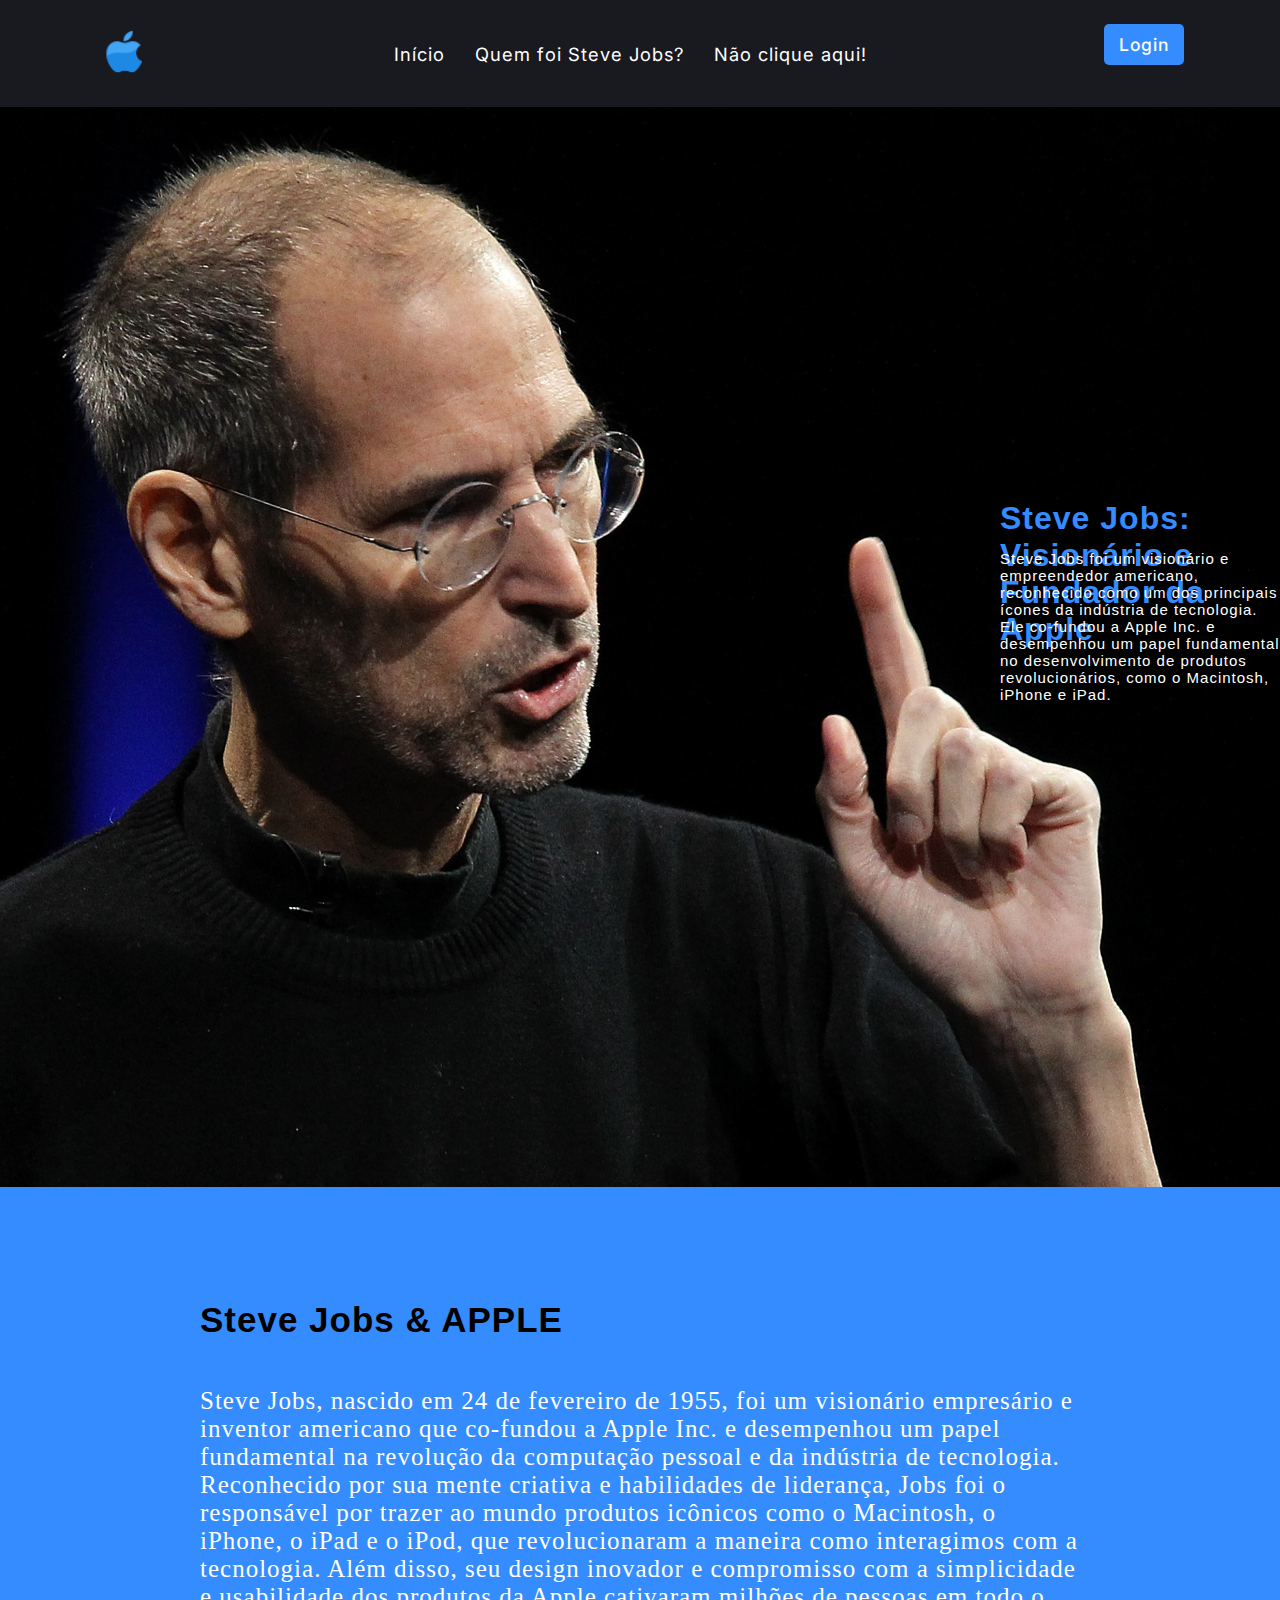
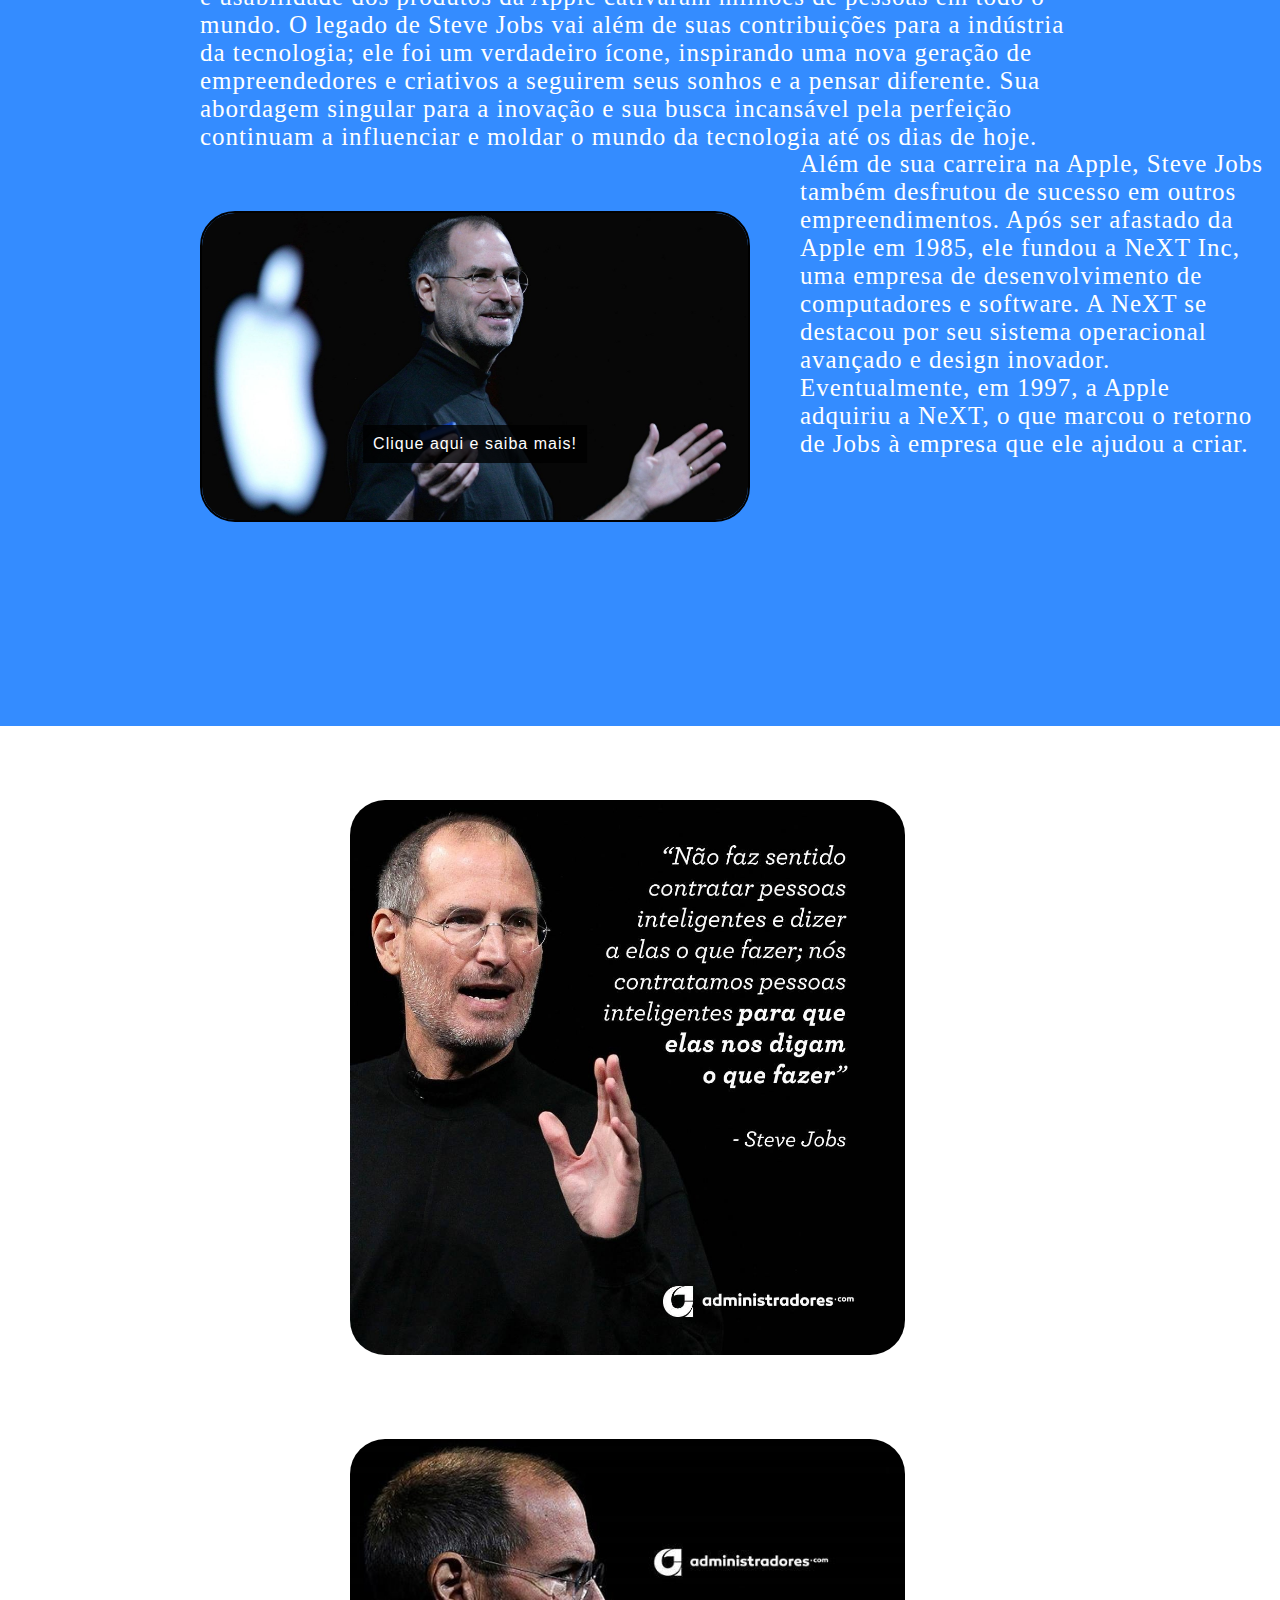
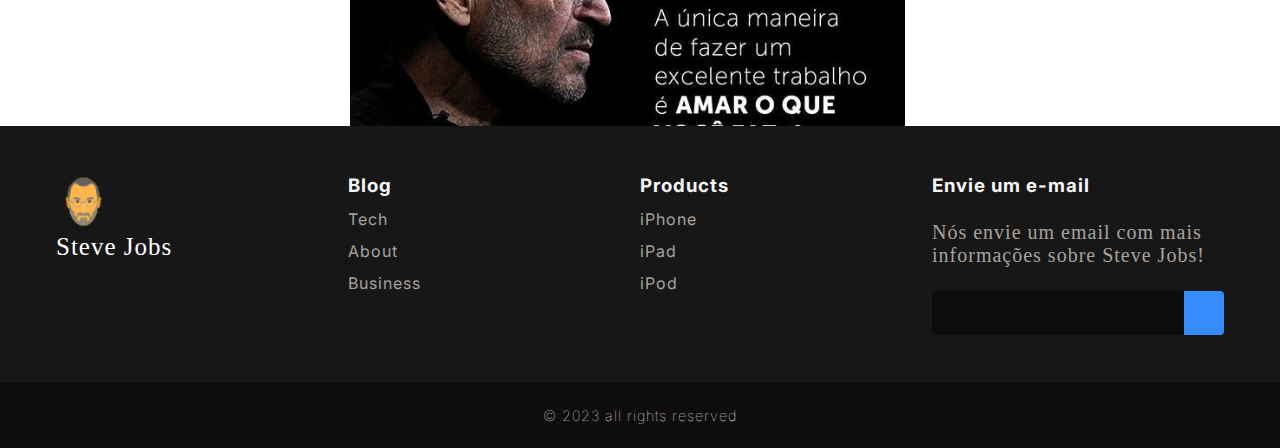
<file: index.html>
<!DOCTYPE html>
<html lang="en">

<head>
    <meta charset="UTF-8">
    <meta http-equiv="X-UA-Compatible" content="IE=edge">
    <meta name="viewport" content="width=device-width, initial-scale=1.0">
    <link rel="stylesheet" href="style.css">
    <title>BIOGRAFIA STEVE JOBS</title>
</head>

<body>


    <header>
        <nav class="nav-bar">
            <div class="logo">
                <a href="index.html">
                    <img src="/img/logo.png" src="/img/steve.png" height="55px">

                </a>
            </div>

            <div class="nav-list">
                <ul>
                    <li class="nav-item"><a href="index.html" class="nav-link">Início</a></li>


                    <li class="nav-item"><a href="about.html" class="nav-link">Quem foi Steve Jobs?</a></li>
                    <li class="nav-item"><a href="marioGame/index.html" class="nav-link">Não clique aqui!</a></li>
                </ul>
            </div>

            <div class="login-button">
                <button><a href="login.html">Login</a></button>
            </div>
        </nav>
    </header>

    <div class="background"><img src="img/fundo.jpg"></div>

    <h1>Steve Jobs: Visionário e Fundador da Apple</h1>
    <p class="sla">Steve Jobs foi um visionário e empreendedor americano, reconhecido como um dos principais ícones da
        indústria de tecnologia. Ele co-fundou a Apple Inc. e desempenhou um papel fundamental no desenvolvimento de
        produtos revolucionários, como o Macintosh, iPhone e iPad.</p>


    <div class="something">

        <h1 class="title3">Steve Jobs & APPLE</h1>
        <p>Steve Jobs, nascido em 24 de fevereiro de 1955, foi um visionário empresário e inventor americano que
            co-fundou a Apple Inc. e desempenhou um papel fundamental na revolução da computação pessoal e da indústria
            de tecnologia. Reconhecido por sua mente criativa e habilidades de liderança, Jobs foi o responsável por
            trazer ao mundo produtos icônicos como o Macintosh, o iPhone, o iPad e o iPod, que revolucionaram a maneira
            como interagimos com a tecnologia. Além disso, seu design inovador e compromisso com a simplicidade e
            usabilidade dos produtos da Apple cativaram milhões de pessoas em todo o mundo. O legado de Steve Jobs vai
            além de suas contribuições para a indústria da tecnologia; ele foi um verdadeiro ícone, inspirando uma nova
            geração de empreendedores e criativos a seguirem seus sonhos e a pensar diferente. Sua abordagem singular
            para a inovação e sua busca incansável pela perfeição continuam a influenciar e moldar o mundo da tecnologia
            até os dias de hoje. </p> <br><br> <br>
            <div class="image-wrapper"> <a href="about.html" class="imagem-link"><img src="/img/steve2.png" class="steveuniverse"> <div class="image-title">Clique aqui e saiba mais!</div></a></div>
        <p class="depa">Além de sua carreira na Apple, Steve Jobs também desfrutou de sucesso em outros empreendimentos. Após ser
            afastado da Apple em 1985, ele fundou a NeXT Inc, uma empresa de desenvolvimento de computadores e
            software. A NeXT se destacou por seu sistema operacional avançado e design inovador. Eventualmente, em 1997,
            a Apple adquiriu a NeXT, o que marcou o retorno de Jobs à empresa que ele ajudou a criar.</p>
    </div>


    <div class="padding"></div>

    <div class="albumDeFotos">
        <img src="albumDeFotos/foto1.jpg" width="555px">
        
        <img src="albumDeFotos/foto2.jpg" width="555px">
        
    </div>



    <footer>
        <div id="footer_content">
            <div id="footer_contacts">
                <a href="index.html">
                    <img src="/img/steve.png" height="55px">         
                </a>
                <p>Steve Jobs</p>



            </div>

            <ul class="footer-list">
                <li>
                    <h3>Blog</h3>
                </li>
                <li>
                    <a href="#" class="footer-link">Tech</a>
                </li>
                <li>
                    <a href="#" class="footer-link">About</a>
                </li>
                <li>
                    <a href="#" class="footer-link">Business</a>
                </li>
            </ul>

            <ul class="footer-list">
                <li>
                    <h3>Products</h3>
                </li>
                <li>
                    <a href="#" class="footer-link">iPhone</a>
                </li>
                <li>
                    <a href="#" class="footer-link">iPad</a>
                </li>
                <li>
                    <a href="#" class="footer-link">iPod</a>
                </li>
            </ul>

            <div id="footer_subscribe">
                <h3>Envie um e-mail</h3>

                <p class="popo">
                    Nós envie um email com mais informações sobre Steve Jobs!
                </p>

                <div id="input_group">
                    <input type="email" id="email">
                    <button>
                        <i class="fa-regular fa-envelope"></i>
                    </button>
                </div>
            </div>
        </div>

        <div id="footer_copyright">
            &#169
            2023 all rights reserved
        </div>
    </footer>

</body>

</html>
</file>
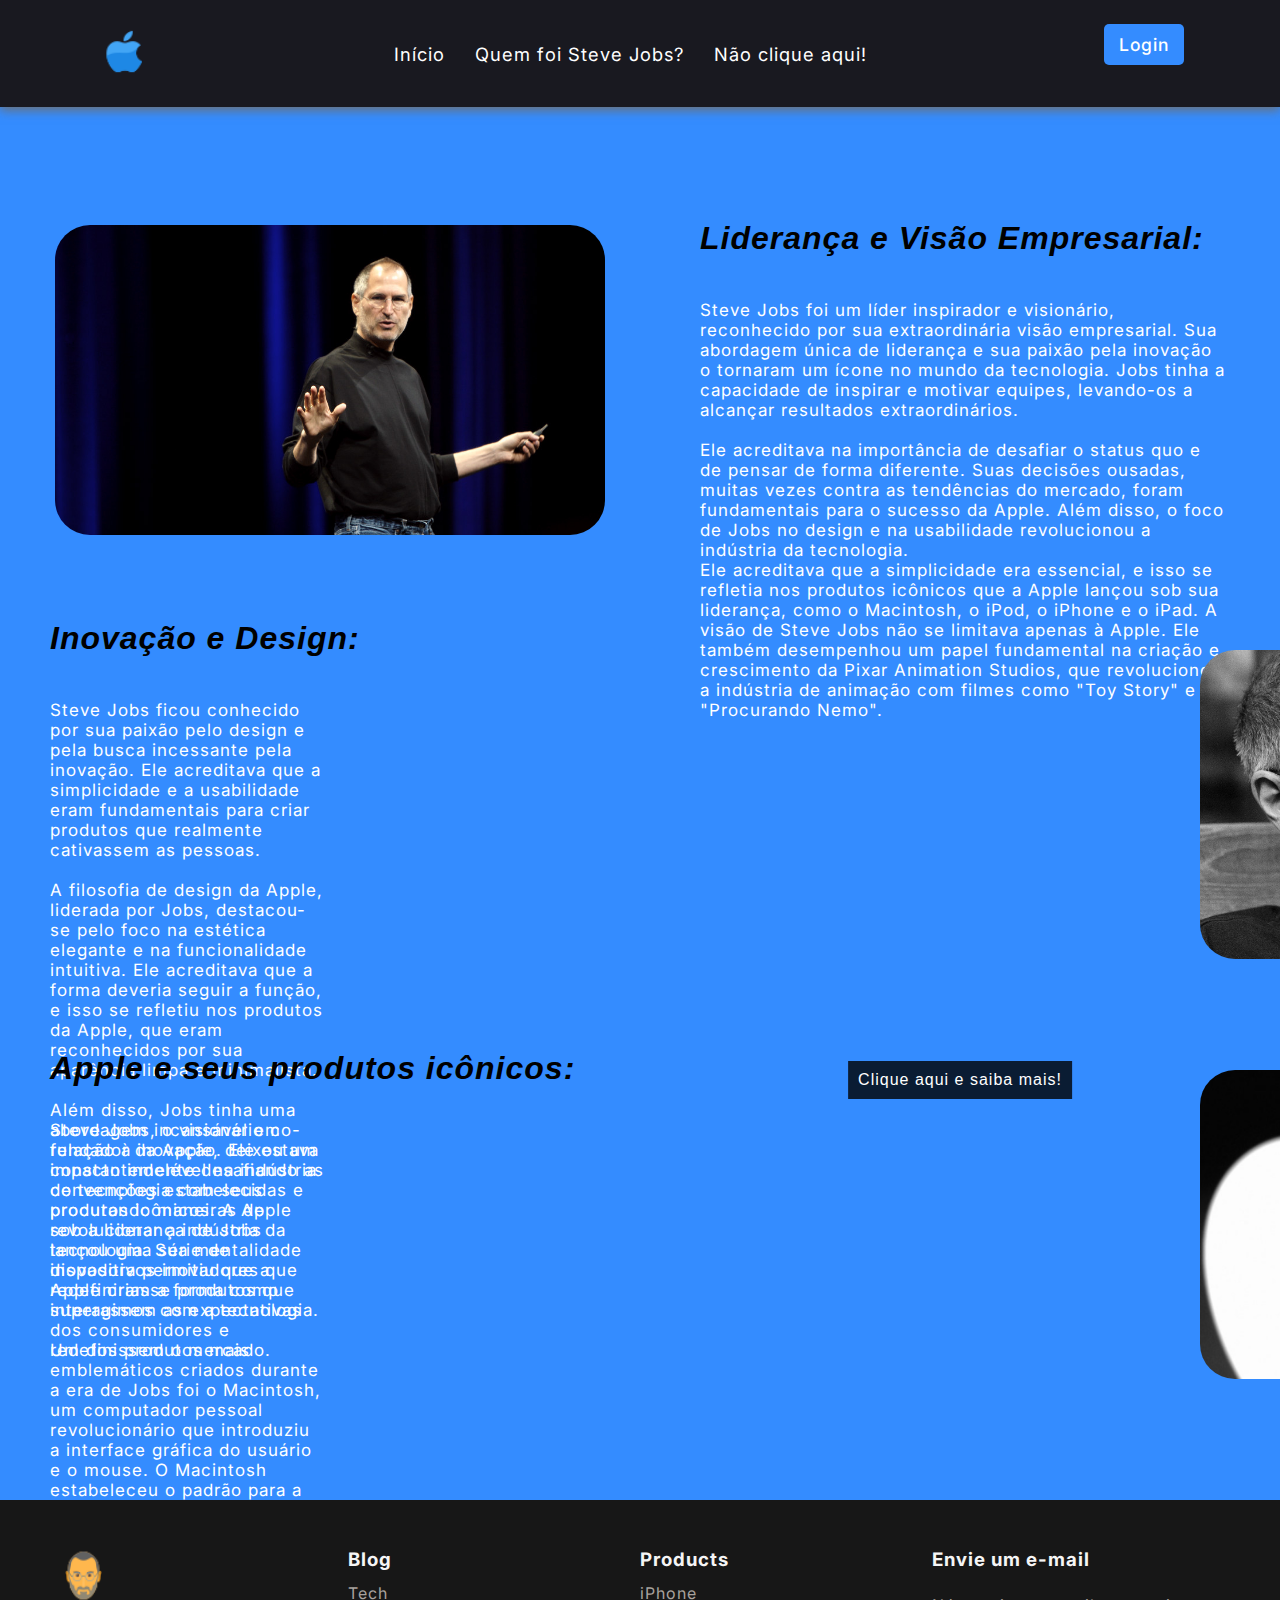
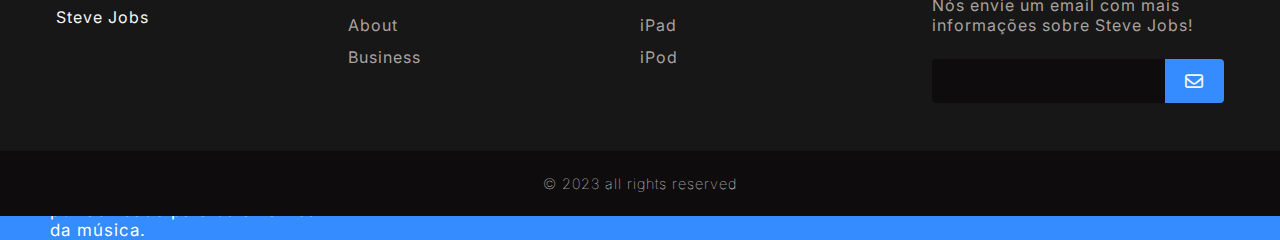
<file: about.html>
<!DOCTYPE html>
<html lang="en">
<head>
    <meta charset="UTF-8">
    <meta name="viewport" content="width=device-width, initial-scale=1.0">
    <title>Sobre Steve Jobs</title>
    <link rel="stylesheet" href="style3.css">
    <link rel="stylesheet" href="https://cdnjs.cloudflare.com/ajax/libs/font-awesome/6.4.0/css/all.min.css">
</head>
<body>
    
    <header>
        <nav class="nav-bar">
            <div class="logo">
                <a href="index.html">
                    <img src="/img/logo.png" src="/img/steve.png" height="55px">

                </a>
            </div>

            <div class="nav-list">
                <ul>
                    <li class="nav-item"><a href="index.html" class="nav-link">Início</a></li>


                    <li class="nav-item"><a href="about.html" class="nav-link">Quem foi Steve Jobs?</a></li>
                    <li class="nav-item"><a href="marioGame/index.html" class="nav-link">Não clique aqui!</a></li>
                </ul>
            </div>

            <div class="login-button">
                <button><a href="login.html">Login</a></button>
            </div>
        </nav>
    </header>

    <div class="imagem">
    <img src="img/jobs.jpg" class="jobs">
</div>

    <h1 class="aga1">Liderança e Visão Empresarial:</h1>
    <p class="paragrafe">Steve Jobs foi um líder inspirador e visionário, reconhecido por sua extraordinária visão empresarial. Sua abordagem única de liderança e sua paixão pela inovação o tornaram um ícone no mundo da tecnologia.

        Jobs tinha a capacidade de inspirar e motivar equipes, levando-os a alcançar resultados extraordinários. <br> <br> Ele acreditava na importância de desafiar o status quo e de pensar de forma diferente. Suas decisões ousadas, muitas vezes contra as tendências do mercado, foram fundamentais para o sucesso da Apple.
        Além disso, o foco de Jobs no design e na usabilidade revolucionou a indústria da tecnologia. <br> Ele acreditava que a simplicidade era essencial, e isso se refletia nos produtos icônicos que a Apple lançou sob sua liderança, como o Macintosh, o iPod, o iPhone e o iPad.

A visão de Steve Jobs não se limitava apenas à Apple. Ele também desempenhou um papel fundamental na criação e crescimento da Pixar Animation Studios, que revolucionou a indústria de animação com filmes como "Toy Story" e "Procurando Nemo".
    </p>

    <h1 class="aga2">Inovação e Design:</h1>
    <p class="paragrafe2">Steve Jobs ficou conhecido por sua paixão pelo design e pela busca incessante pela inovação. Ele acreditava que a simplicidade e a usabilidade eram fundamentais para criar produtos que realmente cativassem as pessoas. <br><br>

        A filosofia de design da Apple, liderada por Jobs, destacou-se pelo foco na estética elegante e na funcionalidade intuitiva. Ele acreditava que a forma deveria seguir a função, e isso se refletiu nos produtos da Apple, que eram reconhecidos por sua aparência limpa e minimalista. <br><br>
        
        Além disso, Jobs tinha uma abordagem incansável em relação à inovação. Ele estava constantemente desafiando as convenções estabelecidas e procurando maneiras de revolucionar a indústria da tecnologia. Sua mentalidade inovadora permitiu que a Apple criasse produtos que superassem as expectativas dos consumidores e redefinissem o mercado.</p>

       <div class="imagem"><img src="img/ipad.jpg" class="jobs2"></div>

        <h1 class="aga3">Apple e seus produtos icônicos:</h1>
        <p class="paragrafe3">Steve Jobs, o visionário co-fundador da Apple, deixou um impacto indelével na indústria de tecnologia com seus produtos icônicos. A Apple sob a liderança de Jobs lançou uma série de dispositivos inovadores que redefiniram a forma como interagimos com a tecnologia. <br><br>

            Um dos produtos mais emblemáticos criados durante a era de Jobs foi o Macintosh, um computador pessoal revolucionário que introduziu a interface gráfica do usuário e o mouse. O Macintosh estabeleceu o padrão para a usabilidade e o design intuitivo que se tornaram marcas registradas da Apple. <br><br>
            
            Outro produto revolucionário foi o iPod, um reprodutor de música portátil que transformou a maneira como ouvimos música. Com um design elegante e uma interface simples, o iPod permitia armazenar milhares de músicas em um único dispositivo, abrindo um novo mundo de conveniência e portabilidade para os amantes da música.
            
            </p>
            <div class="image-wrapper"> <a href="apple.html"><div class="imagem"><img src="/img/iphone.jpg" class="jobs3"></div><div class="image-title">Clique aqui e saiba mais!</div></a></div>

          


            <footer>
                <div id="footer_content">
                    <div id="footer_contacts">
                        <a href="index.html">
                            <img src="/img/steve.png" height="55px">         
                        </a>
                        <p>Steve Jobs</p>
        
        
                     

                    </div>
        
                    <ul class="footer-list">
                        <li>
                            <h3>Blog</h3>
                        </li>
                        <li>
                            <a href="#" class="footer-link">Tech</a>
                        </li>
                        <li>
                            <a href="#" class="footer-link">About</a>
                        </li>
                        <li>
                            <a href="#" class="footer-link">Business</a>
                        </li>
                    </ul>
        
                    <ul class="footer-list">
                        <li>
                            <h3>Products</h3>
                        </li>
                        <li>
                            <a href="#" class="footer-link">iPhone</a>
                        </li>
                        <li>
                            <a href="#" class="footer-link">iPad</a>
                        </li>
                        <li>
                            <a href="#" class="footer-link">iPod</a>
                        </li>
                    </ul>
        
                    <div id="footer_subscribe">
                        <h3>Envie um e-mail</h3>
        
                        <p class="popo">
                            Nós envie um email com mais informações sobre Steve Jobs!
                        </p>
        
                        <div id="input_group">
                            <input type="email" id="email">
                            <button>
                                <i class="fa-regular fa-envelope"></i>
                            </button>
                        </div>
                    </div>
                </div>
        
                <div id="footer_copyright">
                    &#169
                    2023 all rights reserved
                </div>
            </footer>
    </body>

</html>
</file>
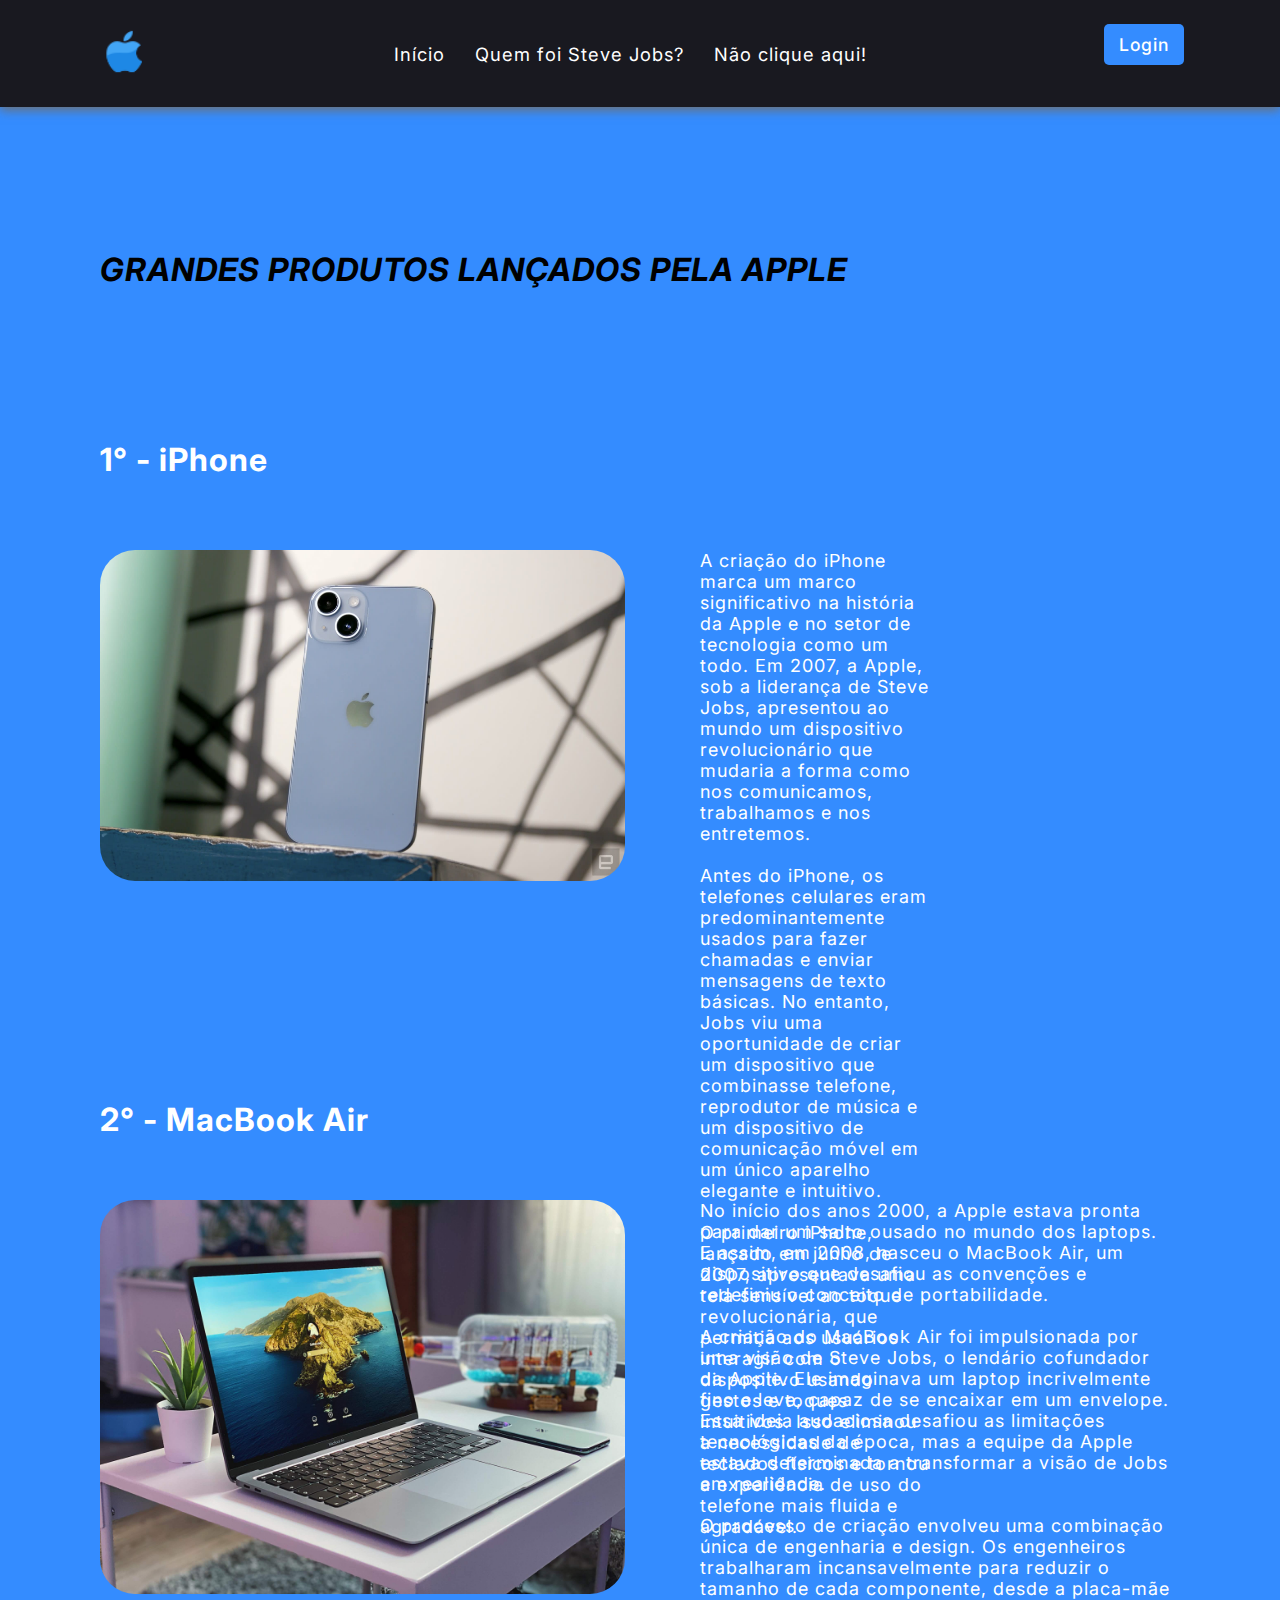
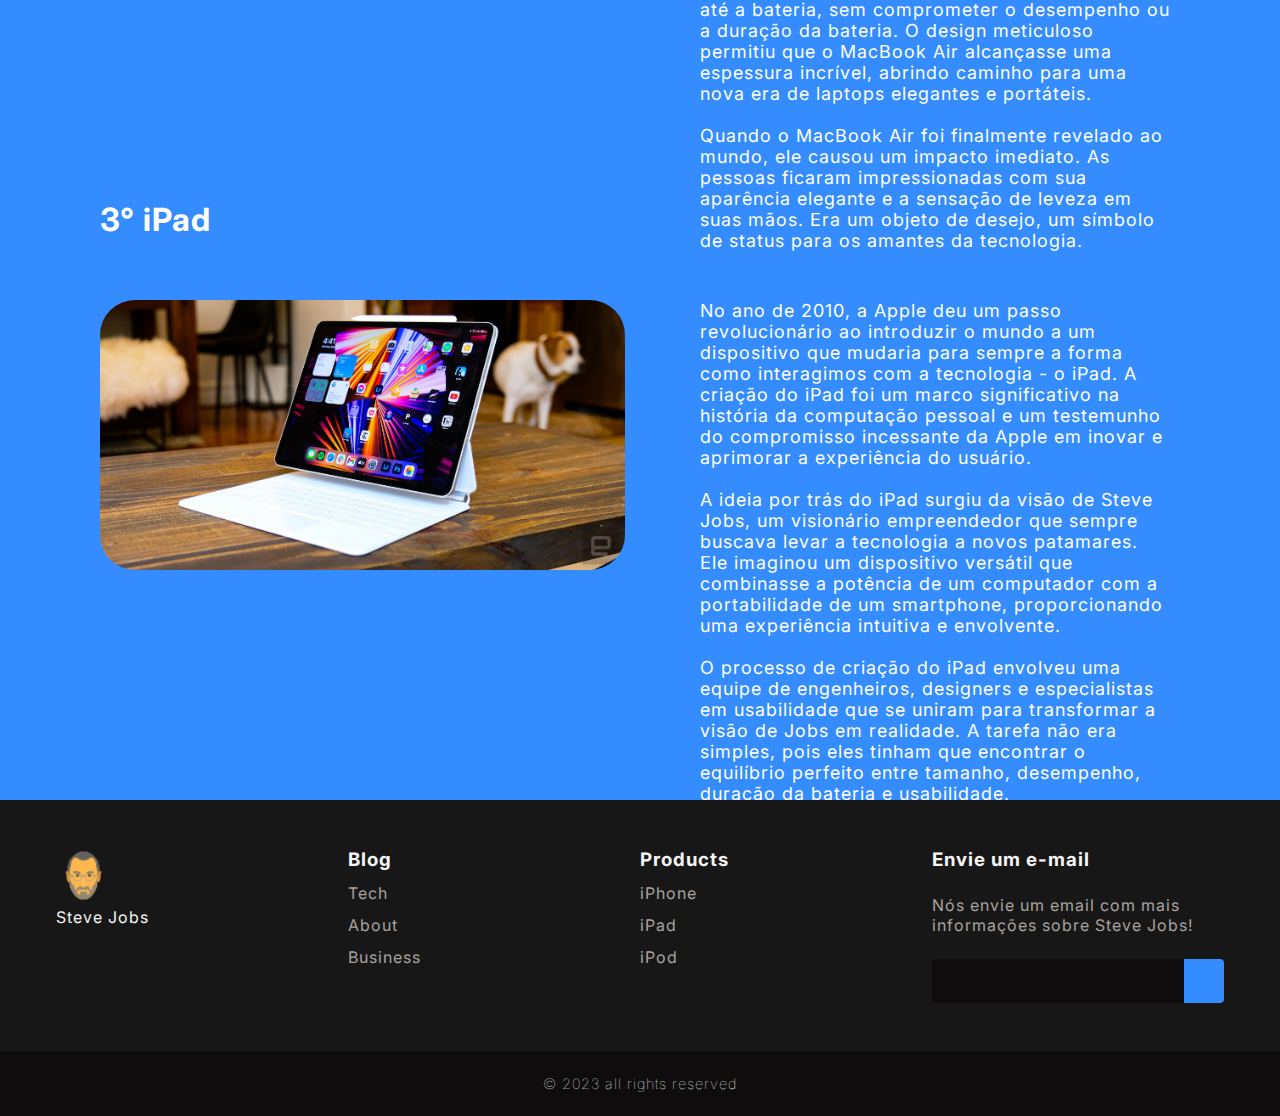
<file: apple.html>
<!DOCTYPE html>
<html lang="en">
<head>
    <meta charset="UTF-8">
    <meta name="viewport" content="width=device-width, initial-scale=1.0">
    <title>Apple Products</title>
    <link rel="stylesheet" href="apple.css">
</head>
<body>
    
    <header>
        <nav class="nav-bar">
            <div class="logo">
                <a href="index.html">
                    <img src="/img/logo.png" src="/img/steve.png" height="55px">

                </a>
            </div>

            <div class="nav-list">
                <ul>
                    <li class="nav-item"><a href="index.html" class="nav-link">Início</a></li>


                    <li class="nav-item"><a href="about.html" class="nav-link">Quem foi Steve Jobs?</a></li>
                    <li class="nav-item"><a href="marioGame/index.html" class="nav-link">Não clique aqui!</a></li>
                </ul>
            </div>

            <div class="login-button">
                <button><a href="login.html">Login</a></button>
            </div>
        </nav>
    </header>
    <div class="aga1">
    <h1>GRANDES PRODUTOS LANÇADOS PELA APPLE</h1>
</div>

    <div class="aga2">
        <h1>1° - iPhone</h1>
    </div>

    <div class="imagem">
        <img src="/img/iphone14.jpg" width="525px" class="iphone">
    </div>

    <div>
        <p class="paragrafo1">A criação do iPhone marca um marco significativo na história da Apple e no setor de tecnologia como um todo. Em 2007, a Apple, sob a liderança de Steve Jobs, apresentou ao mundo um dispositivo revolucionário que mudaria a forma como nos comunicamos, trabalhamos e nos entretemos. <br> <br>

            Antes do iPhone, os telefones celulares eram predominantemente usados para fazer chamadas e enviar mensagens de texto básicas. No entanto, Jobs viu uma oportunidade de criar um dispositivo que combinasse telefone, reprodutor de música e um dispositivo de comunicação móvel em um único aparelho elegante e intuitivo. <br><br>
            
            O primeiro iPhone, lançado em junho de 2007, apresentava uma tela sensível ao toque revolucionária, que permitia aos usuários interagir com o dispositivo usando gestos e toques intuitivos. Isso eliminou a necessidade de teclados físicos e tornou a experiência de uso do telefone mais fluida e agradável.</p>
    </div>

    <div class="aga3">
        <h1>2° - MacBook Air</h1>
    </div>

    <div class="imagem">
        <img src="/img/macbook.jpg" width="525px" class="macbook">
    </div>

    <div>
        <p class="paragrafo2">No início dos anos 2000, a Apple estava pronta para dar um salto ousado no mundo dos laptops. E assim, em 2008, nasceu o MacBook Air, um dispositivo que desafiou as convenções e redefiniu o conceito de portabilidade. <br><br>

            A criação do MacBook Air foi impulsionada por uma visão de Steve Jobs, o lendário cofundador da Apple. Ele imaginava um laptop incrivelmente fino e leve, capaz de se encaixar em um envelope. Essa ideia audaciosa desafiou as limitações tecnológicas da época, mas a equipe da Apple estava determinada a transformar a visão de Jobs em realidade. <br><br>
            
            O processo de criação envolveu uma combinação única de engenharia e design. Os engenheiros trabalharam incansavelmente para reduzir o tamanho de cada componente, desde a placa-mãe até a bateria, sem comprometer o desempenho ou a duração da bateria. O design meticuloso permitiu que o MacBook Air alcançasse uma espessura incrível, abrindo caminho para uma nova era de laptops elegantes e portáteis. <br><br>
            
            Quando o MacBook Air foi finalmente revelado ao mundo, ele causou um impacto imediato. As pessoas ficaram impressionadas com sua aparência elegante e a sensação de leveza em suas mãos. Era um objeto de desejo, um símbolo de status para os amantes da tecnologia.</p>
    </div>

    <div>
        <h1 class="aga4">3° iPad </h1>
    </div>

    <div class="imagem">
        <img src="/img/ipadpro.jpg" width="525px" class="ipad">
    </div>

    <div>
        <p class="paragrafo3">No ano de 2010, a Apple deu um passo revolucionário ao introduzir o mundo a um dispositivo que mudaria para sempre a forma como interagimos com a tecnologia - o iPad. A criação do iPad foi um marco significativo na história da computação pessoal e um testemunho do compromisso incessante da Apple em inovar e aprimorar a experiência do usuário. <br><br>

            A ideia por trás do iPad surgiu da visão de Steve Jobs, um visionário empreendedor que sempre buscava levar a tecnologia a novos patamares. Ele imaginou um dispositivo versátil que combinasse a potência de um computador com a portabilidade de um smartphone, proporcionando uma experiência intuitiva e envolvente. <br><br>
            
            O processo de criação do iPad envolveu uma equipe de engenheiros, designers e especialistas em usabilidade que se uniram para transformar a visão de Jobs em realidade. A tarefa não era simples, pois eles tinham que encontrar o equilíbrio perfeito entre tamanho, desempenho, duração da bateria e usabilidade. <br><br>
            
           </p>
    </div>

    <footer>
        <div id="footer_content">
            <div id="footer_contacts">
                <a href="index.html">
                    <img src="/img/steve.png" height="55px">         
                </a>
                <p>Steve Jobs</p>



            </div>

            <ul class="footer-list">
                <li>
                    <h3>Blog</h3>
                </li>
                <li>
                    <a href="#" class="footer-link">Tech</a>
                </li>
                <li>
                    <a href="#" class="footer-link">About</a>
                </li>
                <li>
                    <a href="#" class="footer-link">Business</a>
                </li>
            </ul>

            <ul class="footer-list">
                <li>
                    <h3>Products</h3>
                </li>
                <li>
                    <a href="#" class="footer-link">iPhone</a>
                </li>
                <li>
                    <a href="#" class="footer-link">iPad</a>
                </li>
                <li>
                    <a href="#" class="footer-link">iPod</a>
                </li>
            </ul>

            <div id="footer_subscribe">
                <h3>Envie um e-mail</h3>

                <p class="popo">
                    Nós envie um email com mais informações sobre Steve Jobs!
                </p>

                <div id="input_group">
                    <input type="email" id="email">
                    <button>
                        <i class="fa-regular fa-envelope"></i>
                    </button>
                </div>
            </div>
        </div>

        <div id="footer_copyright">
            &#169
            2023 all rights reserved
        </div>
    </footer>
</body>
</html>
</file>
<file: style.css>
@import url('https://fonts.googleapis.com/css2?family=Inter:wght@200;300;400;500&family=Open+Sans&display=swap');


:root {
  --color-neutral-0: #0e0c0c;
  --color-neutral-10: #171717;
  --color-neutral-30: #a8a29e;
  --color-neutral-40: #f5f5f5;
}

* {
  padding: 0;
  margin: 0;
  font-family: 'Inter', sans-serif;
  box-sizing: border-box;
  letter-spacing: 1px;
}

header {
  background-color: #191920;
  box-shadow: 0px 3px 10px #6e6e6e;
  color: #fff
}



.nav-bar {
  display: flex;
  justify-content: space-between;
  padding: 1.5rem 6rem;
}

.logo {
  display: flex;
  width: 60px;

}

.logo h1 {
  color: #ffff;
}

.nav-list {
  display: flex;
  align-items: center;
}

.nav-list ul {
  display: flex;
  justify-content: center;
  list-style: none;
}

.nav-item {
  margin: 0 15px;
}

.nav-link {
  text-decoration: none;
  font-size: 1.15rem;
  color: #ffff;
  font-weight: 400;
}

.login-button button {
  border: none;
  background-color: #348cff;
  padding: 10px 15px;
  border-radius: 5px;
  text-align: center;
}

.login-button button a {
  text-decoration: none;
  color: #fff;
  font-weight: 500;
  font-size: 1.1rem;
  text-align: center;
}

body {
  margin: 0;
  padding: 0;
  font-family: "Big Shoulders Display", cursive;
  height: 100%;


}

.banner {
  width: 100%;
  height: 100vh;
  overflow: hidden;
  display: flex;
  justify-content: center;
  align-items: center;
  position: relative;
}

.banner video {
  position: absolute;
  top: 0;
  left: 0;
  object-fit: cover;
  width: 100%;
  height: 100%;
  z-index: -1;
}

.banner .content {
  position: absolute;
  z-index: 1;
  top: 50%;
  left: 50%;
  text-align: center;
  transform: translate(-50%, -50%);
}

.banner .content h1 {
  font-size: 48px;
  /* Define o tamanho da fonte da frase */
  color: #A52A2A;
  font: bold;
  text-shadow: 2px 2px 0px black;
}

.background {
  overflow: hidden;
  display: flex;
   
}

.popo {
  font-size: 20px;
}

h1 {
  position: absolute;
  top: 500px;
  left: 1000px;
  color: #348cff;
  font-family: "Raleway", sans-serif;
}

.sla {
  position: absolute;
  top: 550px;
  left: 1000px;
  color: white;
  font-family: "Raleway", sans-serif;
  font-size: 15px;
}

p {
  font-family: adobe-garamond-pro,"Times New Roman",Times;
  font-size: 25px;
  color: white;
}

.title3 {
  font-family: 'Franklin Gothic Medium', 'Arial Narrow', Arial, sans-serif;
  font-size: 35px;
  color: black;
  position: absolute;
  top: 1300px;
  left: 200px;
}

.depa {
  font-family: adobe-garamond-pro,"Times New Roman",Times;
  font-size: 25px;
  color: white;
  position: absolute;
  left: 800px;
  top: 1750px;
  right: 15px;
}

.something {
  padding: 200px;
  background-color:#348cff;
}

.steveuniverse {

  display: block;
  max-width: 550px; /* Defina o tamanho máximo da imagem */
  border: 2px solid #000; /* Adicione uma borda de 2 pixels preta */
  border-radius: 35px; /* Adicione um arredondamento nas bordas */
}

.imagem-link {
  display: inline-block;
  transition: transform 0.4s ease; /* Adiciona uma transição suave */
  position: relative;
  display: inline-block;
}

.imagem-link:hover {
  transform: scale(1.1); /* Aumenta a escala da imagem ao passar o cursor */
}




footer {
  width: 100%;
  color: var(--color-neutral-40);
  position: relative;
  bottom: 0;
}

.footer-link {
  text-decoration: none;
}

#footer_content {
  background-color: var(--color-neutral-10);
  display: grid;
  grid-template-columns: repeat(4, 1fr);
  padding: 3rem 3.5rem;
}

#footer_contacts h1 {
  margin-bottom: 0.75rem;

}

#footer_social_media {
  display: flex;
  gap: 2rem;
  margin-top: 1.5rem;
}

#footer_social_media .footer-link {
  display: flex;
  align-items: center;
  justify-content: center;
  height: 2.5rem;
  width: 2.5rem;
  color: var(--color-neutral-40);
  border-radius: 50%;
  transition: all 0.4s;
}

#footer_social_media .footer-link i {
  font-size: 1.25rem;
}

#footer_social_media .footer-link:hover {
  opacity: 0.8;
}

#instagram {
  background: linear-gradient(#7f37c9, #ff2992, #ff9807);

}

#facebook {
  background-color: #4267b3;
}

#whatsapp {
  background-color: #25d366;
}

.footer-list {
  display: flex;
  flex-direction: column;
  gap: 0.75rem;
  list-style: none;
}

.footer-list .footer-link {
  color: var(--color-neutral-30);
  transition: all 0.4s;
}

.footer-list .footer-link:hover {
  color: #7f37c9;

}

#footer_subscribe {
  display: flex;
  flex-direction: column;
  gap: 1.5rem;
}

#footer_subscribe p {
  color: var(--color-neutral-30);
}

#input_group {
  display: flex;
  align-items: center;
  background-color: var(--color-neutral-0);
  border-radius: 4px;
}

#input_group input {
  all: unset;
  padding: 0.75rem;
  width: 100%;
}

#input_group button {
  background-color: #348cff;
  border: none;
  color: var(--color-neutral-40);
  padding: 0px 1.25rem;
  font-size: 1.125rem;
  height: 100%;
  border-radius: 0px 4px 4px 0px;
  cursor: pointer;
  transition: all 0.4s;
}

#input_group button:hover {
  opacity: 0.8;
}


#footer_copyright {
  display: flex;
  justify-content: center;
  background-color: var(--color-neutral-0);
  font-size: 0.9rem;
  padding: 1.5rem;
  font-weight: 100;
}

.image-title {
  position: absolute;
  top: 75%;
  left: 50%;
  transform: translate(-50%, -50%);
  background-color: rgba(0, 0, 0, 0.8);
  color: #fff;
  padding: 10px;
  font-family: Verdana, Geneva, Tahoma, sans-serif;
}

.image-wrapper:hover .image-title {
  opacity: 1;
}

.padding {
  padding: 500px;
  background-color: white;
  
}

.albumDeFotos {
  display: block;
  position: absolute;
  top: 2360px;
  left: 310px;
  
  border-radius: 35px; /* Adicione um arredondamento nas bordas */
  
}

.albumDeFotos img {
  border-radius: 35px;
  margin: 40px;
}
</file>
<file: style3.css>
@import url('https://fonts.googleapis.com/css2?family=Inter:wght@200;300;400;500&family=Open+Sans&display=swap');


:root {
    --color-neutral-0: #0e0c0c;
    --color-neutral-10: #171717;
    --color-neutral-30: #a8a29e;
    --color-neutral-40: #f5f5f5;
}

* {
    padding: 0;
    margin: 0;
    font-family: 'Inter', sans-serif;
    box-sizing: border-box;
    letter-spacing: 1px;
}

header {
    background-color: #191920;
    box-shadow: 0px 3px 10px #6e6e6e;
    color: #fff
}



.nav-bar {
    display: flex;
    justify-content: space-between;
    padding: 1.5rem 6rem;
}

.logo {
    display: flex;
    width: 60px;

}

.logo h1 {
    color: #ffff;
}

.nav-list {
    display: flex;
    align-items: center;
}

.nav-list ul {
    display: flex;
    justify-content: center;
    list-style: none;
}

.nav-item {
    margin: 0 15px;
}

.nav-link {
    text-decoration: none;
    font-size: 1.15rem;
    color: #ffff;
    font-weight: 400;
}

.login-button button {
    border: none;
    background-color: #348cff;
    padding: 10px 15px;
    border-radius: 5px;
    text-align: center;
}

.login-button button a {
    text-decoration: none;
    color: #fff;
    font-weight: 500;
    font-size: 1.1rem;
    text-align: center;
}

body {
    background-color: #348cff;
}

.jobs {
    position: absolute;
    top: 225px;
    left: 55px;
    display: block;
    max-width: 550px;
    /* Defina o tamanho máximo da imagem */
    border-radius: 35px;
    /* Adicione um arredondamento nas bordas */
    

}

.imagem-link {
  display: inline-block;
  transition: transform 0.4s ease; /* Adiciona uma transição suave */
  position: relative;
  display: inline-block;
}

.image-title {
  position: absolute;
  top: 120%;
  left: 75%;
  transform: translate(-50%, -50%);
  background-color: rgba(0, 0, 0, 0.8);
  color: #fff;
  padding: 10px;
  font-family: Verdana, Geneva, Tahoma, sans-serif;
}

.image-wrapper:hover .image-title {
  opacity: 1;
}

.imagem img {
  transition: transform 0.5s ease;
}

.imagem:hover img {
  transform: scale(1.1);
}
.aga1 {
    position: absolute;
    left: 700px;
    top: 220px;
    font-family: Arial, Helvetica, sans-serif;
    font-style: italic;  
}

.paragrafe {
    position: absolute;
    left: 700px;
    top: 300px;
    right: 55px;
    color: white;
    font-size: 17px;
}

.paragrafe2 {
    position: absolute;
    left: 50px;
    top: 700px;
    right: 955px;
    color: white;
    font-size: 17px;
}

.jobs2 {
    position: absolute;
    top: 650px;
    left: 1200px;
    display: block;
    max-width: 550px;
    /* Defina o tamanho máximo da imagem */
    border-radius: 35px;
    /* Adicione um arredondamento nas bordas */
}

.aga2 {
    position: absolute;
    left: 50px;
    top: 620px;
    font-family: Arial, Helvetica, sans-serif;
    font-style: italic;  

}

.aga3 {
    position: absolute;
    left: 50px;
    top: 1050px;
    font-family: Arial, Helvetica, sans-serif;
    font-style: italic;  
}

.paragrafe3 {
    position: absolute;
    left: 50px;
    top: 1120px;
    right: 955px;
    color: white;
    font-size: 17px;
}

.jobs3 {
    position: absolute;
    top: 1070px;
    left: 1200px;
    display: block;
    max-width: 550px;
    /* Defina o tamanho máximo da imagem */
    border-radius: 35px;
    /* Adicione um arredondamento nas bordas */
}




footer {
    width: 100%;
    color: var(--color-neutral-40);
    position: absolute;
    bottom: 0;
    top: 1500px;
  }
  
  .footer-link {
    text-decoration: none;
  }
  
  #footer_content {
    background-color: var(--color-neutral-10);
    display: grid;
    grid-template-columns: repeat(4, 1fr);
    padding: 3rem 3.5rem;
  }
  
  #footer_contacts h1 {
    margin-bottom: 0.75rem;
  
  }
  
  #footer_social_media {
    display: flex;
    gap: 2rem;
    margin-top: 1.5rem;
  }
  
  #footer_social_media .footer-link {
    display: flex;
    align-items: center;
    justify-content: center;
    height: 2.5rem;
    width: 2.5rem;
    color: var(--color-neutral-40);
    border-radius: 50%;
    transition: all 0.4s;
  }
  
  #footer_social_media .footer-link i {
    font-size: 1.25rem;
  }
  
  #footer_social_media .footer-link:hover {
    opacity: 0.8;
  }
  
  #instagram {
    background: linear-gradient(#7f37c9, #ff2992, #ff9807);
  
  }
  
  #facebook {
    background-color: #4267b3;
  }
  
  #whatsapp {
    background-color: #25d366;
  }
  
  .footer-list {
    display: flex;
    flex-direction: column;
    gap: 0.75rem;
    list-style: none;
  }
  
  .footer-list .footer-link {
    color: var(--color-neutral-30);
    transition: all 0.4s;
  }
  
  .footer-list .footer-link:hover {
    color: #7f37c9;
  
  }
  
  #footer_subscribe {
    display: flex;
    flex-direction: column;
    gap: 1.5rem;
  }
  
  #footer_subscribe p {
    color: var(--color-neutral-30);
  }
  
  #input_group {
    display: flex;
    align-items: center;
    background-color: var(--color-neutral-0);
    border-radius: 4px;
  }
  
  #input_group input {
    all: unset;
    padding: 0.75rem;
    width: 100%;
  }
  
  #input_group button {
    background-color: #348cff;
    border: none;
    color: var(--color-neutral-40);
    padding: 0px 1.25rem;
    font-size: 1.125rem;
    height: 100%;
    border-radius: 0px 4px 4px 0px;
    cursor: pointer;
    transition: all 0.4s;
  }
  
  #input_group button:hover {
    opacity: 0.8;
  }
  
  
  #footer_copyright {
    display: flex;
    justify-content: center;
    background-color: var(--color-neutral-0);
    font-size: 0.9rem;
    padding: 1.5rem;
    font-weight: 100;
  }
</file>
<file: apple.css>
@import url('https://fonts.googleapis.com/css2?family=Inter:wght@200;300;400;500&family=Open+Sans&display=swap');


:root {
  --color-neutral-0: #0e0c0c;
  --color-neutral-10: #171717;
  --color-neutral-30: #a8a29e;
  --color-neutral-40: #f5f5f5;
}

* {
  padding: 0;
  margin: 0;
  font-family: 'Inter', sans-serif;
  box-sizing: border-box;
  letter-spacing: 1px;
}

header {
  background-color: #191920;
  box-shadow: 0px 3px 10px #6e6e6e;
  color: #fff
}



.nav-bar {
  display: flex;
  justify-content: space-between;
  padding: 1.5rem 6rem;
}

.logo {
  display: flex;
  width: 60px;

}

.logo h1 {
  color: #ffff;
}

.nav-list {
  display: flex;
  align-items: center;
}

.nav-list ul {
  display: flex;
  justify-content: center;
  list-style: none;
}

.nav-item {
  margin: 0 15px;
}

.nav-link {
  text-decoration: none;
  font-size: 1.15rem;
  color: #ffff;
  font-weight: 400;
}

.login-button button {
  border: none;
  background-color: #348cff;
  padding: 10px 15px;
  border-radius: 5px;
  text-align: center;
}

.login-button button a {
  text-decoration: none;
  color: #fff;
  font-weight: 500;
  font-size: 1.1rem;
  text-align: center;
}

body {
    background-color: #348cff;
    
}

.aga1 {
    position: absolute;
    left: 100px;
    top: 250px;
    color: black;
    font-family: Arial, Helvetica, sans-serif;
    font-style: italic;  
}

.aga2 {
    color: white;
    position: absolute;
    left: 100px;
    top: 440px;
}

.iphone {
    position: absolute;
    left: 100px;
    top: 550px;
    border-radius: 35px; /* Adicione um arredondamento nas bordas */
}

.imagem img {
    transition: transform 0.4s ease;
  }
  
  .imagem:hover img {
    transform: scale(1.1);
  }

.paragrafo1 {
    color: white;
    position: absolute;
    left: 700px;
    top: 550px;
    right: 350px;
    font-size: 18px;
}

.aga3{
  color: white;
  position: absolute;
    left: 100px;
    top: 1100px;
}

.macbook {
  position: absolute;
    left: 100px;
    top: 1200px;
    border-radius: 35px; /* Adicione um arredondamento nas bordas */
}

.paragrafo2 {
  color: white;
  position: absolute;
  left: 700px;
  top: 1200px;
  right: 110px;
  font-size: 18px;
}
.aga4 {
  color: white;
  position: absolute;
  left: 100px;
  top: 1800px;
}

.ipad {
  position: absolute;
  left: 100px;
  top: 1900px;
  border-radius: 35px;
}

.paragrafo3 {
  color: white;
  position: absolute;
  left: 700px;
  top: 1900px;
  right: 110px;
  font-size: 18px;
}

footer {
  width: 100%;
  color: var(--color-neutral-40);
  position: relative;
  bottom: 0;
  position: absolute;
    
    top: 2400px;
}

.footer-link {
  text-decoration: none;
}

#footer_content {
  background-color: var(--color-neutral-10);
  display: grid;
  grid-template-columns: repeat(4, 1fr);
  padding: 3rem 3.5rem;
}

#footer_contacts h1 {
  margin-bottom: 0.75rem;

}

#footer_social_media {
  display: flex;
  gap: 2rem;
  margin-top: 1.5rem;
}

#footer_social_media .footer-link {
  display: flex;
  align-items: center;
  justify-content: center;
  height: 2.5rem;
  width: 2.5rem;
  color: var(--color-neutral-40);
  border-radius: 50%;
  transition: all 0.4s;
}

#footer_social_media .footer-link i {
  font-size: 1.25rem;
}

#footer_social_media .footer-link:hover {
  opacity: 0.8;
}

#instagram {
  background: linear-gradient(#7f37c9, #ff2992, #ff9807);

}

#facebook {
  background-color: #4267b3;
}

#whatsapp {
  background-color: #25d366;
}

.footer-list {
  display: flex;
  flex-direction: column;
  gap: 0.75rem;
  list-style: none;
}

.footer-list .footer-link {
  color: var(--color-neutral-30);
  transition: all 0.4s;
}

.footer-list .footer-link:hover {
  color: #7f37c9;

}

#footer_subscribe {
  display: flex;
  flex-direction: column;
  gap: 1.5rem;
}

#footer_subscribe p {
  color: var(--color-neutral-30);
}

#input_group {
  display: flex;
  align-items: center;
  background-color: var(--color-neutral-0);
  border-radius: 4px;
}

#input_group input {
  all: unset;
  padding: 0.75rem;
  width: 100%;
}

#input_group button {
  background-color: #348cff;
  border: none;
  color: var(--color-neutral-40);
  padding: 0px 1.25rem;
  font-size: 1.125rem;
  height: 100%;
  border-radius: 0px 4px 4px 0px;
  cursor: pointer;
  transition: all 0.4s;
}

#input_group button:hover {
  opacity: 0.8;
}


#footer_copyright {
  display: flex;
  justify-content: center;
  background-color: var(--color-neutral-0);
  font-size: 0.9rem;
  padding: 1.5rem;
  font-weight: 100;
}

.image-title {
  position: absolute;
  top: 75%;
  left: 50%;
  transform: translate(-50%, -50%);
  background-color: rgba(0, 0, 0, 0.8);
  color: #fff;
  padding: 10px;
  font-family: Verdana, Geneva, Tahoma, sans-serif;
}

.image-wrapper:hover .image-title {
  opacity: 1;
}
</file>
